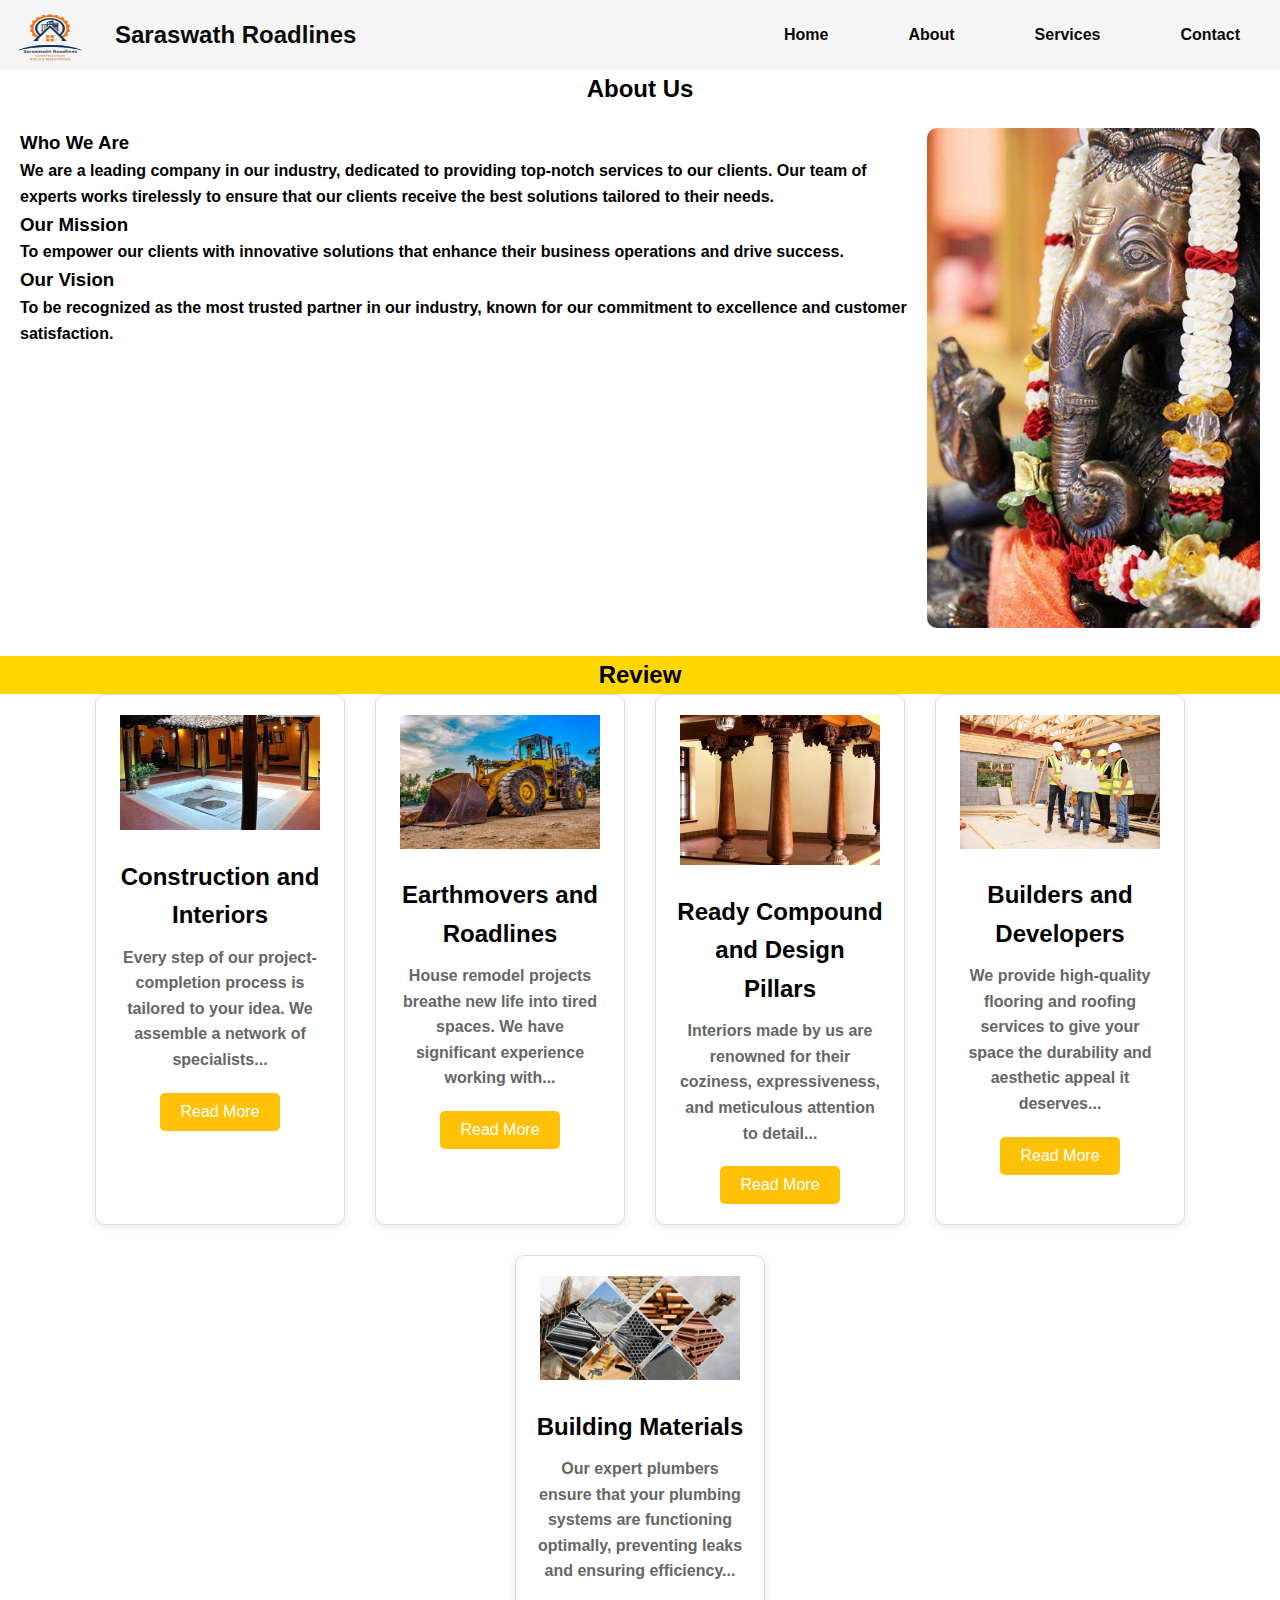
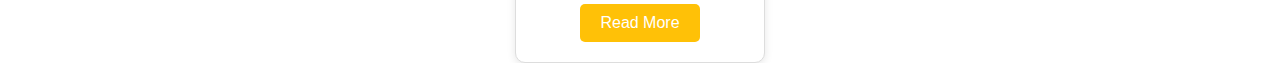
<file: about.html>
<!DOCTYPE html>
<html lang="en">
<head>
    <meta charset="UTF-8">
    <meta name="viewport" content="width=device-width, initial-scale=1.0">
    <link rel="stylesheet" href="about.css">
    <title>About Us - My Company</title>
</head>
<body>
    <header>
        <div class="logo">
            <img src="logo.png" alt="Logo">
            <h1 class="logo-title">Saraswath Roadlines</h1> 
        </div>
       
        <nav>
            <ul>
                <li><a href="index.html">Home</a></li>
                <li><a href="about.html">About</a></li>
                <li>
                    <a href="#services">Services</a>
                    <ul class="dropdown">
                        <li><a href="interior.html">Construction and Interiors</a></li>
                        <li><a href="earthmovers.html">Earthmovers and Roadlines</a></li>
                        <li><a href="readycompound.html">Ready Compound and pillars</a></li>
                        <li><a href="builders.html">Builders and Developers</a></li>
                        <li><a href="buildingmaterials.html">Building Materials</a></li>
                    </ul>
                </li>
                <li><a href="contact.html">Contact</a></li>
            </ul>
        </nav>
    </header>
    
    <section id="about">
        <div class="head">
            <h2>About Us</h2>
        </div>
        
        <div class="about-content">
            <div class="about-text">
                <h3>Who We Are</h3>
                <p>We are a leading company in our industry, dedicated to providing top-notch services to our clients. Our team of experts works tirelessly to ensure that our clients receive the best solutions tailored to their needs.</p>
                <h3>Our Mission</h3>
                <p>To empower our clients with innovative solutions that enhance their business operations and drive success.</p>
                <h3>Our Vision</h3>
                <p>To be recognized as the most trusted partner in our industry, known for our commitment to excellence and customer satisfaction.</p>
            </div>
            <div class="about-image">
                <img src="ganesha.jfif" alt="About Us">
            </div>
        </div>
        <div class="review">
            <h2>Review</h2>
        </div>
        <div class="service-cards">
            <div class="service-card">
              <img src="interiors.jpg" alt="Construction and Interiors" />
              <h2>Construction and Interiors</h2>
              <p>Every step of our project-completion process is tailored to your idea. We assemble a network of specialists...</p>
              <button onclick="location.href='interior.html'">Read More</button>
            </div>
      
            <div class="service-card">
              <img src="earth.jpg" alt="Earthmovers and Roadlines" />
              <h2>Earthmovers and Roadlines</h2>
              <p>House remodel projects breathe new life into tired spaces. We have significant experience working with...</p>
              <button onclick="location.href='earthmovers.html'">Read More</button>
            </div>
      
            <div class="service-card">
              <img src="pillars.jpg" alt="Ready Compound and Design Pillars" />
              <h2>Ready Compound and Design Pillars</h2>
              <p>Interiors made by us are renowned for their coziness, expressiveness, and meticulous attention to detail...</p>
              <button onclick="location.href='readycompound.html'">Read More</button>
            </div>
      
            <div class="service-card">
              <img src="build.jpeg" alt="Builders and Developers" />
              <h2>Builders and Developers</h2>
              <p>We provide high-quality flooring and roofing services to give your space the durability and aesthetic appeal it deserves...</p>
              <button onclick="location.href='builders.html'">Read More</button>
            </div>
      
            <div class="service-card">
              <img src="matetials.jpeg" alt="Building Materials" />
              <h2>Building Materials</h2>
              <p>Our expert plumbers ensure that your plumbing systems are functioning optimally, preventing leaks and ensuring efficiency...</p>
              <button onclick="location.href='buildingmaterials.html'">Read More</button>
            </div>
          </div>
    </section>


    </body>
</html>
</file>
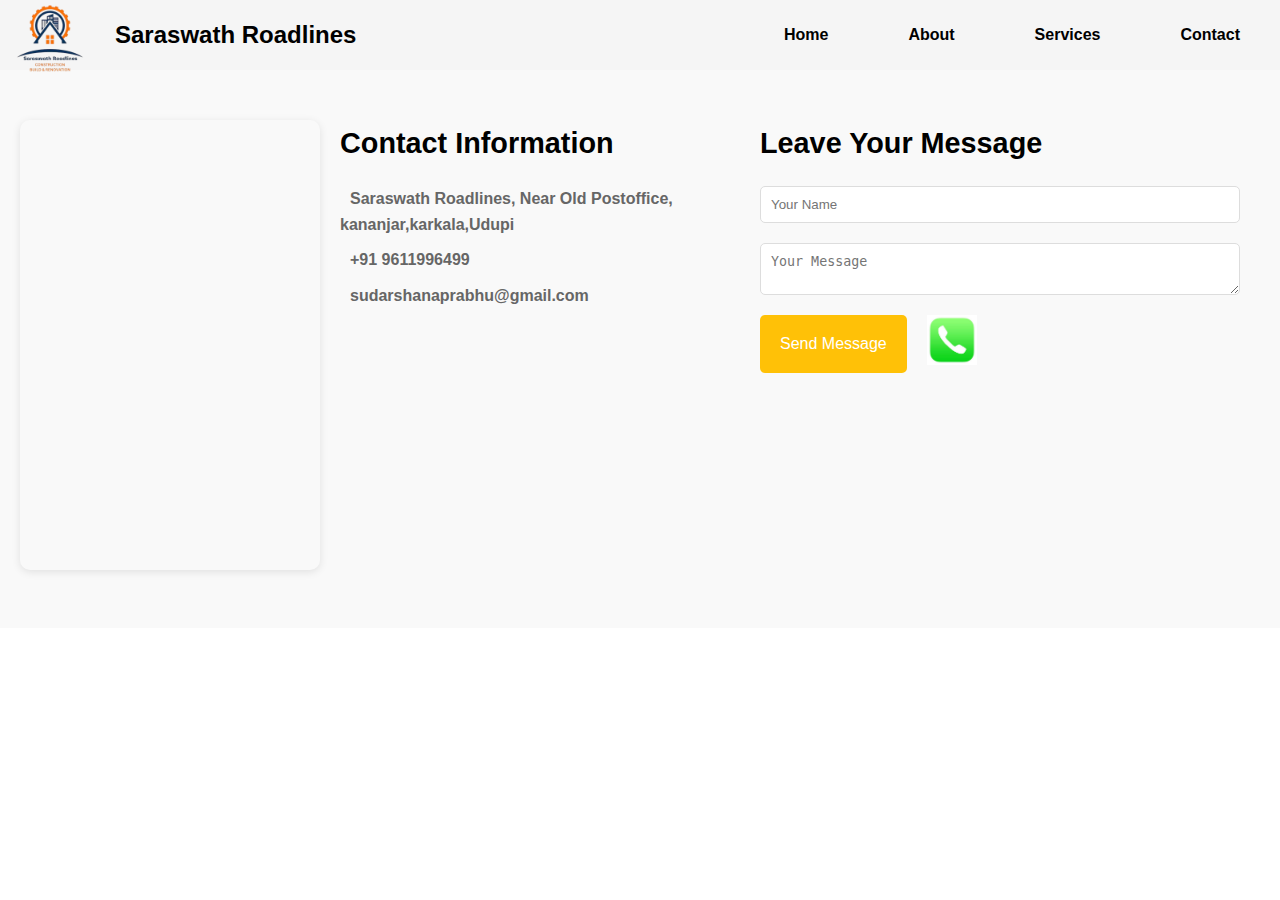
<file: contact.html>
<!-- <!DOCTYPE html>
<html lang="en">
<head>
    <meta charset="UTF-8">
    <meta name="viewport" content="width=device-width, initial-scale=1.0">
    <link rel="stylesheet" href="contact.css">
    <title>Contact Us - My Company</title>
</head>
<body>
    <header>
        <div class="logo">
            <img src="ganesha.jfif" alt="Logo">
            <h1 class="logo-title">My Company</h1>
        </div>
        <nav>
            <ul>
                <li><a href="index.html">Home</a></li>
                <li><a href="about.html">About</a></li>
                <li>
                    <a href="#services">Services</a>
                    <ul class="dropdown">
                        <li><a href="interior.html">Construction and Interiors</a></li>
                        <li><a href="#service2">Earthmovers and Roadlines</a></li>
                        <li><a href="#service3">Ready Compound and pillars</a></li>
                        <li><a href="#service2">Builders and Developers</a></li>
                        <li><a href="#service2">Building Materials</a></li>
                    </ul>
                </li>
                <li><a href="contact.html">Contact</a></li>
            </ul>
        </nav>
    </header>

    <main>
        <section class="contact-us">
            <div class="map">
                <iframe src="https://www.google.com/maps/embed?pb=!1m18!1m12!1m3!1d15788.97949006151!2d74.866192!3d13.2794543!2m3!1f0!2f0!3f0!3m2!1i1024!2i768!4f13.1!3m3!1m2!1s0x3bbca61afca75c9b%3A0xaf9fbbd648afffa5!2sKanajar%2C%20Karnataka%20574102!5e0!3m2!1sen!2sin!4v1689681693806!5m2!1sen!2sin " width="600" height="450" style="border:0;" allowfullscreen="" loading="lazy"></iframe>
            </div>
            <div class="contact-info">
                <h2>Contact Information</h2>
                <p><i class="fas fa-map-marker-alt"></i> Saraswath Roadlines, Near Old Postoffice, kananjar,karkala,Udupi</p>
                <p><i class="fas fa-phone-alt"></i> +91 9611996499</p>
                <p><i class="fas fa-envelope"></i> sudarshanaprabhu@gmail.com</p>
            </div>
            <div class="contact-form">
                <h2>Leave Your Message</h2>
                <form>
                    <input type="text" name="name" placeholder="Your Name" required>
                    <input type="email" name="email" placeholder="Your Email" required>
                    <input type="text" name="subject" placeholder="Subject" required>
                    <textarea name="message" placeholder="Your Message" required></textarea>
                    <button type="submit">Send Message</button>
                </form>
            </div>
        </section>
    </main>

    <footer>
        <p>&copy; 2024 My Company. All Rights Reserved.</p>
    </footer>

    <script src="script.js"></script>
</body>
</html> -->

<!DOCTYPE html>
<html lang="en">
<head>
    <meta charset="UTF-8">
    <meta name="viewport" content="width=device-width, initial-scale=1.0">
    <link rel="stylesheet" href="contact.css">
    <title>Contact Us - My Company</title>
</head>
<body>
    <header>
        <div class="logo">
            <img src="logo.png" alt="Logo">
            <h1 class="logo-title">Saraswath Roadlines</h1> 
        </div>
       
        <nav>
            <ul>
                <li><a href="index.html">Home</a></li>
                <li><a href="about.html">About</a></li>
                <li>
                    <a href="#services">Services</a>
                    <ul class="dropdown">
                        <li><a href="interior.html">Construction and Interiors</a></li>
                        <li><a href="earthmovers.html">Earthmovers and Roadlines</a></li>
                        <li><a href="readycompound.html">Ready Compound and pillars</a></li>
                        <li><a href="builders.html">Builders and Developers</a></li>
                        <li><a href="buildingmaterials.html">Building Materials</a></li>
                    </ul>
                </li>
                <li><a href="contact.html">Contact</a></li>
            </ul>
        </nav>
    </header>

    <main>
        <section class="contact-us">
            <div class="container">
                <div class="map">
                    <iframe src="https://www.google.com/maps/embed?pb=!1m18!1m12!1m3!1d15788.97949006151!2d74.866192!3d13.2794543!2m3!1f0!2f0!3f0!3m2!1i1024!2i768!4f13.1!3m3!1m2!1s0x3bbca61afca75c9b%3A0xaf9fbbd648afffa5!2sKanajar%2C%20Karnataka%20574102!5e0!3m2!1sen!2sin!4v1689681693806!5m2!1sen!2sin " width="600" height="450" style="border:0;" allowfullscreen="" loading="lazy"></iframe>
                </div>
                <div class="contact-info">
                    <h2>Contact Information</h2>
                    <p><i class="fas fa-map-marker-alt"></i> Saraswath Roadlines, Near Old Postoffice, kananjar,karkala,Udupi</p>
                    <p><i class="fas fa-phone-alt"></i> +91 9611996499</p>
                    <p><i class="fas fa-envelope"></i> sudarshanaprabhu@gmail.com</p>
                </div>
                
                <div class="leave-message">
                    <h2>Leave Your Message</h2>
                    <form id="contactForm">
                        <input type="text" name="name" id="name" placeholder="Your Name" required>
                        <textarea name="message" id="message" placeholder="Your Message" required></textarea>
                        <button type="submit">Send Message</button>
                        <a href="tel:8147002903"><img src="logophone.jpg" alt="phone">
                    </form>
                   
                </div>
            </div>
        </section>
    </main>

    

    <script src="script.js"></script>
</body>
</html>
</file>
<file: about.css>
* {
    margin: 0;
    padding: 0;
    box-sizing: border-box;
}

body {
    font-family: Arial, sans-serif;
    line-height: 1.6;
    font-weight: bold;
}

header {
    background:whitesmoke;
    color: #0c0c0c;
    padding: 10px 0;
    display: flex;
    justify-content: space-between;
    align-items: center;
    height: 70px;
   
}
.logo {
    display: flex;
    align-items: center;
}

.logo img {
    width: 100px; 
    margin-right: 15px; 
    height: 70px;
}

.logo-title {
    color: #0a0a0a; 
    font-size: 24px; 
    font-weight: bold; 
}




nav ul {
    list-style: none;
    display: flex;
}

nav ul li {
    position: relative; 
    margin: 0 40px;
}

nav ul li a {
    color: #0a0909;
    text-decoration: none;
}

.dropdown {
    display: none; 
    position: absolute; 
    background: whitesmoke;
    padding: 10px;
    margin-top: 5px;
    border-radius: 10px;
    width:300px;
}

nav ul li:hover .dropdown {
    display: block; 
}

.dropdown li {
    margin: 5px 10px;
} 

.dropdown li a {
    color: #0c0c0c; 
}

.head{
    text-align: center;
}
.about-content {
    display: flex;
    justify-content: space-between;
    padding: 20px;
}

.about-text {
    flex: 1;
    padding-right: 20px;
}

.about-image img {
    width: 100%;
    max-width: 400px;
    border-radius: 10px;
    height: 500px;
}

.review{
    text-align: center;
    background-color: gold;

}
.service-cards {
    display: flex;
    flex-wrap: wrap;
    justify-content: center;
    gap: 30px;
}

.service-card {
    background-color: #fff;
    border: 1px solid #ddd;
    border-radius: 10px;
    box-shadow: 0 2px 8px rgba(0, 0, 0, 0.1);
    padding: 20px;
    width: 250px;
    text-align: center;
    transition: transform 0.3s;
}

.service-card img {
    width: 200px;
    margin-bottom: 20px;
}

.service-card h2 {
    font-size: 1.5em;
    margin-bottom: 10px;
}

.service-card p {
    color: #666;
    margin-bottom: 20px;
}

.service-card button {
    padding: 10px 20px;
    border: none;
    background-color: #ffc107;
    color: #fff;
    font-size: 1em;
    cursor: pointer;
    border-radius: 5px;
    transition: background-color 0.3s;
}

.service-card button:hover {
    background-color: #e0a800;
}

.service-card:hover {
    transform: translateY(-10px);
}

@media (max-width: 480px) {
    header {
        flex-direction: column;
        align-items: center;
    }

    nav {
        text-align: center;
        background-color: white;
        width: 100%;
    }
    nav ul li {
        position: relative;
        margin: 0 19px;
    
    }
    
    .logo img {
        width: 80px;
        height: 50px;
    }

    .logo-title {
        font-size: 20px;
    }
}
</file>
<file: contact.css>
/* /* Reset and general styles */
* {
    margin: 0;
    padding: 0;
    box-sizing: border-box;
}

body {
    font-family: Arial, sans-serif;
    line-height: 1.6;
    font-weight: bold;
}

header {
    background:whitesmoke;
    color: #0c0c0c;
    padding: 10px 0;
    display: flex;
    justify-content: space-between;
    align-items: center;
    height: 70px;
}

.logo {
    display: flex;
    align-items: center;
}

.logo img {
    width: 100px; 
    margin-right: 15px; 
}

.logo-title {
    color:black; 
    font-size: 24px; 
    font-weight: bold; 
}

nav ul {
    list-style: none;
    display: flex;
}

nav ul li {
    position: relative; 
    margin: 0 40px;
}

nav ul li a {
    color:black;
    text-decoration: none;
}

.dropdown {
    display: none; 
    position: absolute; 
    background:whitesmoke;
    padding: 10px;
    margin-top: 5px;
    border-radius: 10px;
    width: 300px;
}

nav ul li:hover .dropdown {
    display: block; 
}

.dropdown li {
    margin: 5px 10px;
} 

.dropdown li a {
    color: black; 
}

/* Contact section styles */
.contact-us {
    padding: 50px 20px;
    background-color: #f9f9f9;
}

.container {
    align-content: center;
    display: flex;
    flex-wrap: wrap;
    gap: 20px;
    justify-content: space-around;
    
}

.map iframe {
    border: 0;
    width: 100%;
    max-width: 600px;
    height: 450px;
    border-radius: 10px;
    box-shadow: 0 2px 8px rgba(0, 0, 0, 0.1);
}

.contact-info {
    max-width: 400px;
    flex: 1 1 300px; /* Adjust flex properties as needed */
}

.contact-info h2 {
    font-size: 1.8em;
    margin-bottom: 20px;
}

.contact-info p {
    margin-bottom: 10px;
    color: #666;
}

.contact-info i {
    margin-right: 10px;
    color: #333;
}

.leave-message {
    flex: 1 1 300px; /* Adjust flex properties as needed */
}

.leave-message h2 {
    font-size: 1.8em;
    margin-bottom: 20px;
}

.leave-message form {
    display: flex;
    flex-wrap: wrap;
    gap: 20px;
}

.leave-message form input,
.leave-message form textarea {
    width: 100%;
    padding: 10px;
    border: 1px solid #ddd;
    border-radius: 5px;
}

.leave-message form button {
    padding: 15px 20px;
    border: none;
    background-color: #ffc107;
    color: #fff;
    font-size: 1em;
    cursor: pointer;
    border-radius: 5px;
    transition: background-color 0.3s;
}

.leave-message form button:hover {
    background-color: #e0a800;
}
.leave-message form img{
    width: 50px;
    height: 50px;
}

footer {
    background: #333;
    color: #fff;
    text-align: center;
    padding: 10px 0;
}
@media (max-width: 400px) {
    header {
        flex-direction: column;
        align-items: center;

    }

    nav {
        text-align: center;
        background-color: white;
        width: 100%;
    }
    nav ul li {
        position: relative;
        margin: 0 19px;
    
    }
    
    .logo img {
        width: 80px;
        height: 50px;
    }

    .logo-title {
        font-size: 20px;
    }
}
</file>
